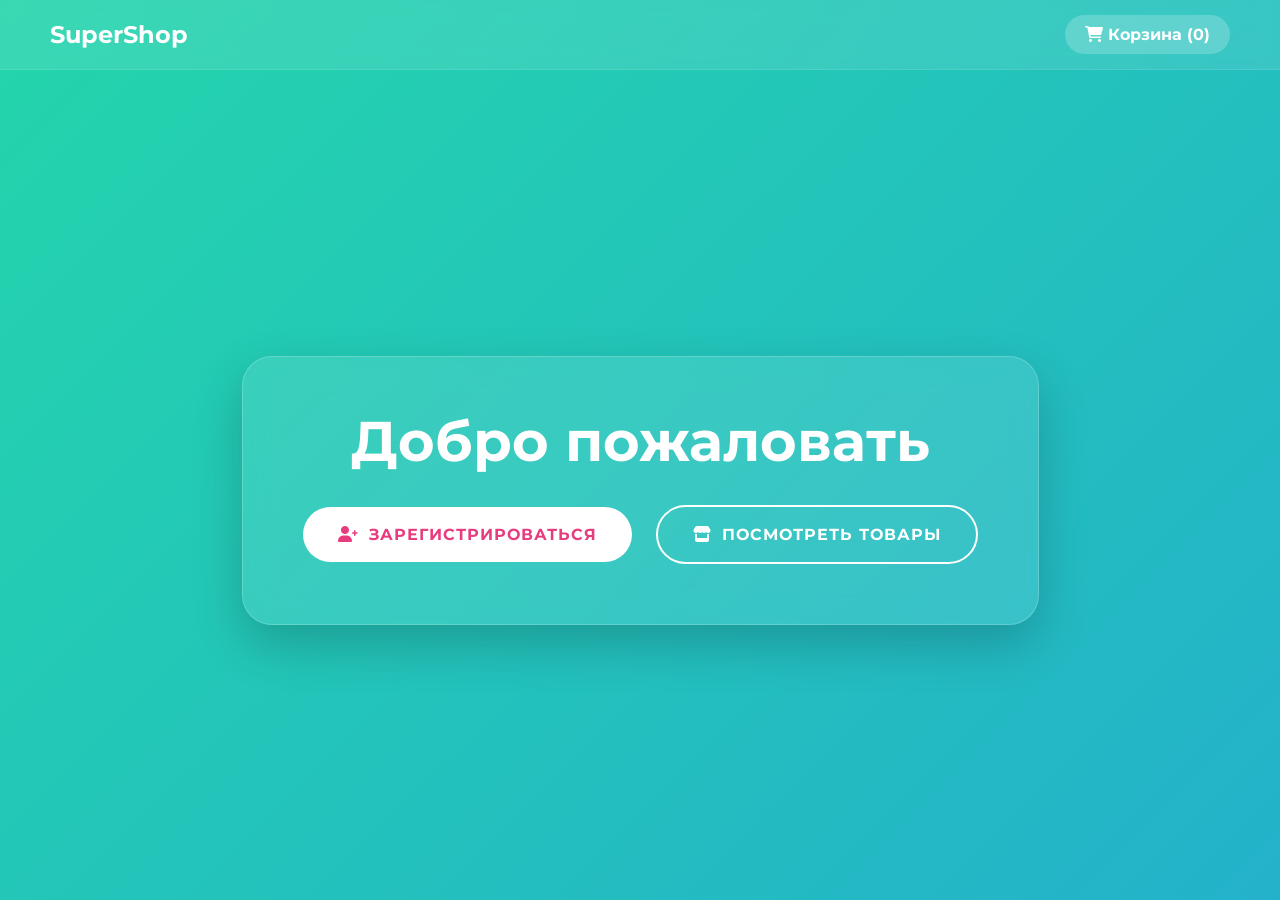
<file: index.html>
<!DOCTYPE html>
<html lang="ru">
<head>
    <meta charset="UTF-8">
    <meta name="viewport" content="width=device-width, initial-scale=1.0">
    <title>Главная - SuperShop</title>
    <link rel="stylesheet" href="https://cdnjs.cloudflare.com/ajax/libs/font-awesome/6.0.0/css/all.min.css">
    <link rel="stylesheet" href="style.css">
</head>
<body>
    
    <header>
        <a href="index.html" class="logo">SuperShop</a>
        <a href="#" class="cart-btn">
    <i class="fas fa-shopping-cart"></i> Корзина (<span id="cart-count">0</span>)
</a>
    </header>

    <div class="main-content">
        <div class="container">
            <h1>Добро пожаловать</h1>
            <div class="button-group">
                <a href="register.html" class="btn btn-primary"><i class="fas fa-user-plus"></i>Зарегистрироваться</a>
                <a href="products.html" class="btn btn-secondary"><i class="fas fa-store"></i>Посмотреть товары</a>
            </div>
        </div>
    </div>
    <script src="script.js"></script>
</body>
</html>
</file>
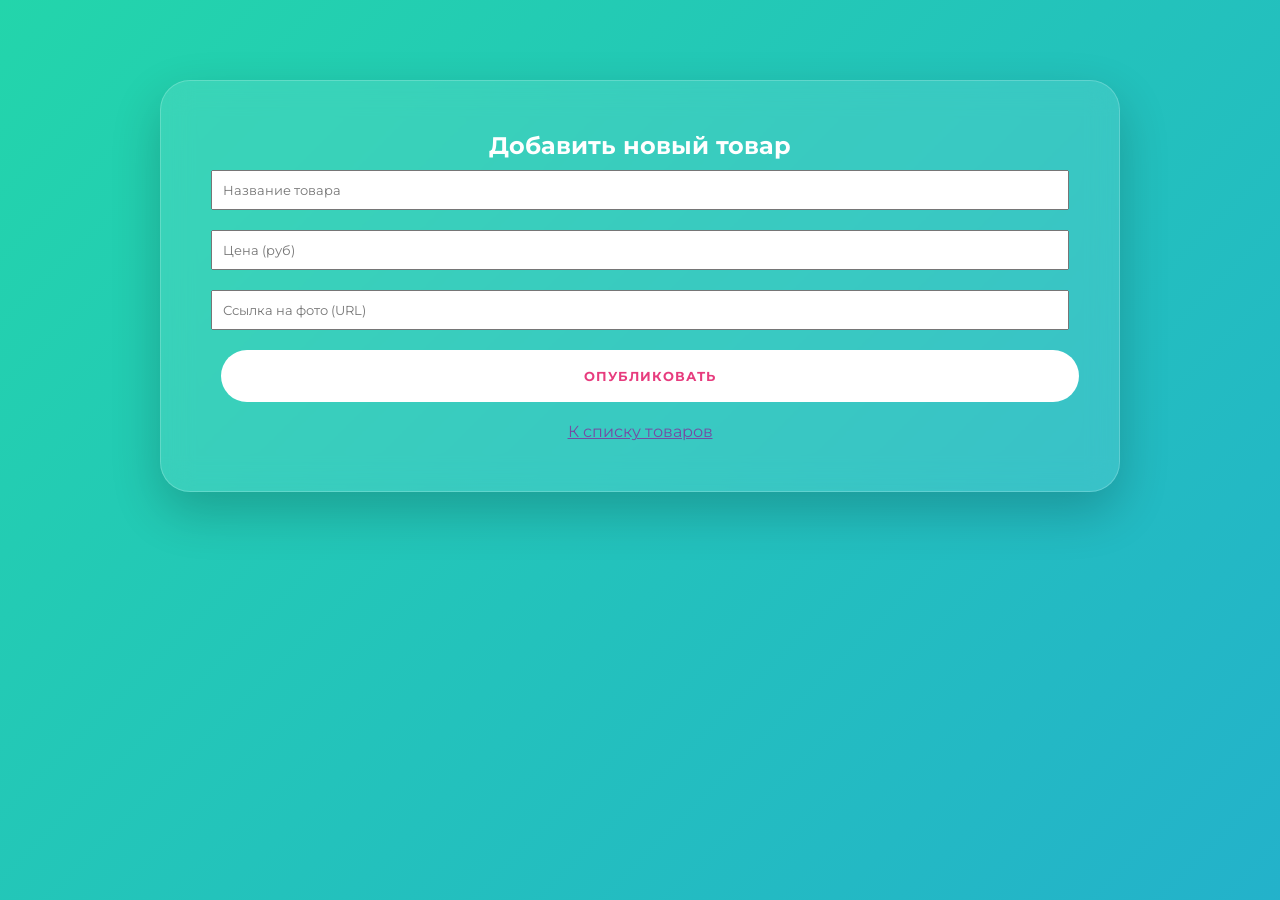
<file: add-product.html>
<!DOCTYPE html>
<html lang="ru">
<head>
    <meta charset="UTF-8">
    <title>Добавить товар - SuperShop</title>
    <link rel="stylesheet" href="style.css">
</head>
<body>
    <div class="reg-card">
        <h2>Добавить новый товар</h2>
        <input type="text" id="p-name" placeholder="Название товара" style="width:100%; padding:10px; margin:10px 0;">
        <input type="number" id="p-price" placeholder="Цена (руб)" style="width:100%; padding:10px; margin:10px 0;">
        <input type="text" id="p-img" placeholder="Ссылка на фото (URL)" style="width:100%; padding:10px; margin:10px 0;">
        <button class="btn btn-primary" onclick="addNewProduct()" style="width:100%;">Опубликовать</button>
        <a href="products.html" style="color: #764ba2; display:block; margin-top:10px;">К списку товаров</a>
    </div>

    <script>
        function addNewProduct() {
            const name = document.getElementById('p-name').value;
            const price = document.getElementById('p-price').value;
            const img = document.getElementById('p-img').value || 'https://via.placeholder.com/150';

            const newProduct = { name, price, img };
            let products = JSON.parse(localStorage.getItem('customProducts')) || [];
            products.push(newProduct);
            localStorage.setItem('customProducts', JSON.stringify(products));

            alert('Товар добавлен!');
            window.location.href = 'products.html';
        }
    </script>
</body>
</html>
</file>
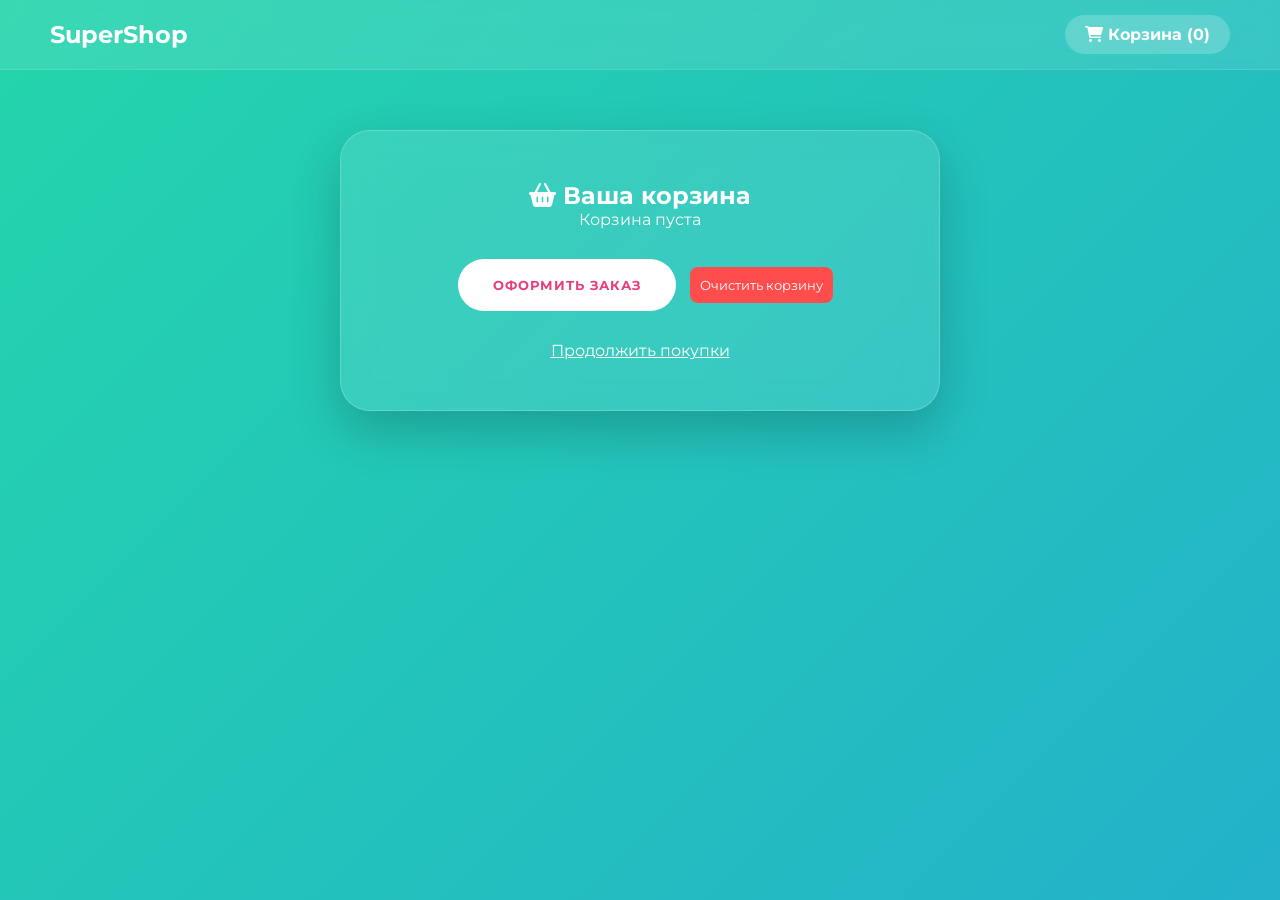
<file: cart.html>
<!DOCTYPE html>
<html lang="ru">
<head>
    <meta charset="UTF-8">
    <title>Корзина - SuperShop</title>
    <link rel="stylesheet" href="https://cdnjs.cloudflare.com/ajax/libs/font-awesome/6.0.0/css/all.min.css">
    <link rel="stylesheet" href="style.css">
    <style>
        .cart-item {
            background: rgba(255, 255, 255, 0.1);
            margin: 10px 0;
            padding: 15px;
            border-radius: 15px;
            display: flex;
            justify-content: space-between;
            align-items: center;
        }
        .clear-btn { background: #ff4d4d; color: white; border: none; padding: 10px; border-radius: 8px; cursor: pointer; }
    </style>
</head>
<body>
    <header>
        <a href="index.html" class="logo">SuperShop</a>
        <a href="cart.html" class="cart-btn"><i class="fas fa-shopping-cart"></i> Корзина (<span id="cart-count">0</span>)</a>
    </header>

    <div class="container" style="margin-top: 50px; width: 80%; max-width: 600px;">
        <h2><i class="fas fa-shopping-basket"></i> Ваша корзина</h2>
        <div id="cart-items-list">
            </div>
        <div id="cart-total" style="margin-top: 20px; font-size: 1.5rem; font-weight: bold;"></div>
        <button class="btn btn-primary" onclick="alert('Заказ оформлен!')">Оформить заказ</button>
        <button class="clear-btn" onclick="clearCart()">Очистить корзину</button>
        <br>
        <a href="products.html" style="color: white; display: block; margin-top: 20px;">Продолжить покупки</a>
    </div>

    <script src="script.js"></script>
    <script>
        // Специальный скрипт только для страницы корзины
        function displayCart() {
            const list = document.getElementById('cart-items-list');
            const cart = JSON.parse(localStorage.getItem('cartItems')) || [];
            list.innerHTML = '';
            
            if (cart.length === 0) {
                list.innerHTML = '<p>Корзина пуста</p>';
                return;
            }

            cart.forEach((item, index) => {
                list.innerHTML += `
                    <div class="cart-item">
                        <span>${item.name}</span>
                        <span>${item.price} ₽</span>
                    </div>
                `;
            });
        }
        displayCart();

        function clearCart() {
            localStorage.removeItem('cartCount');
            localStorage.removeItem('cartItems');
            location.reload();
        }
    </script>
</body>
</html>
</file>
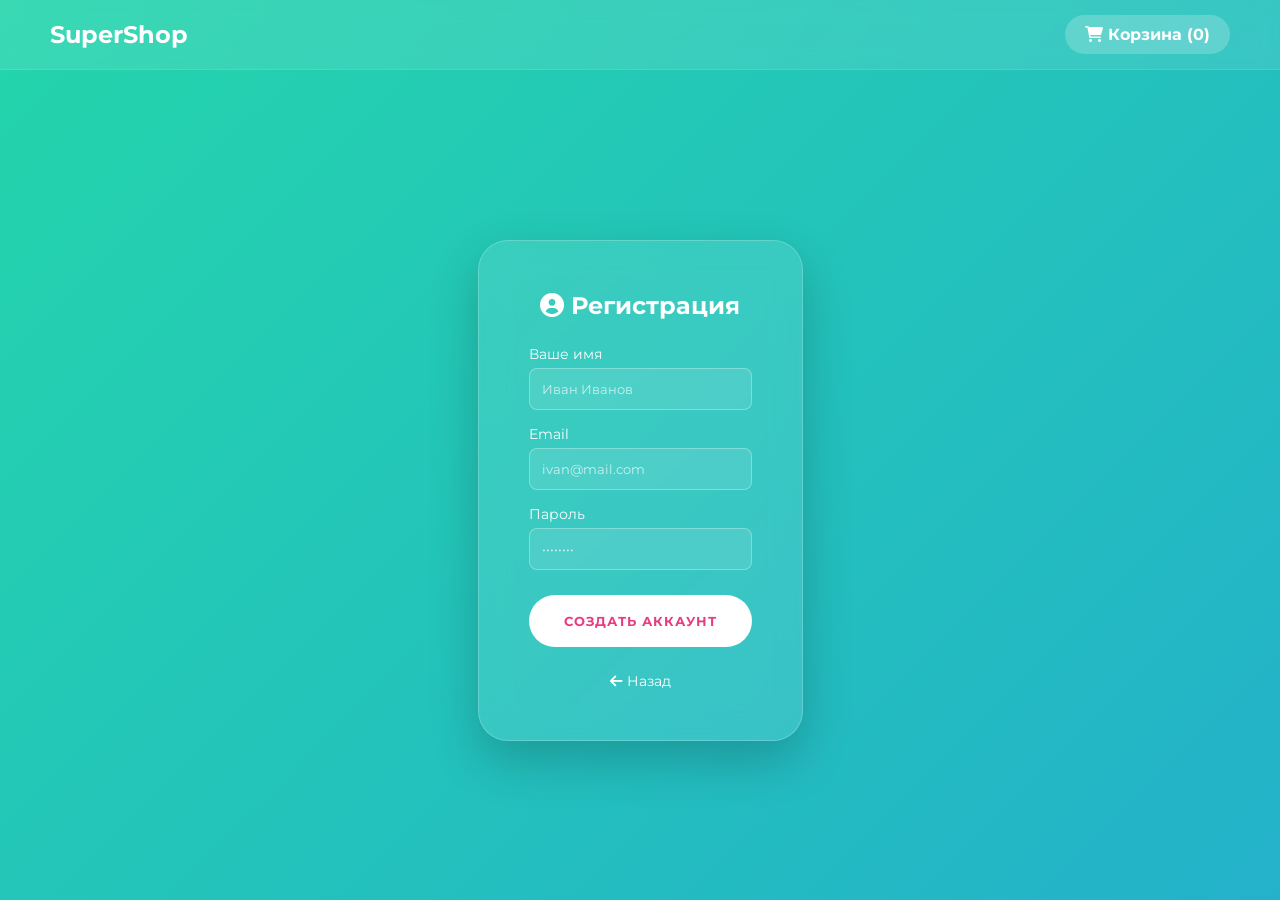
<file: register.html>
<!DOCTYPE html>
<html lang="ru">
<head>
    <meta charset="UTF-8">
    <meta name="viewport" content="width=device-width, initial-scale=1.0">
    <title>Регистрация - SuperShop</title>
    <link rel="stylesheet" href="https://cdnjs.cloudflare.com/ajax/libs/font-awesome/6.0.0/css/all.min.css">
    <link rel="stylesheet" href="style.css">
    <style>
        /* Специфичные стили для этой страницы */
        .reg-card h2 { color: white; margin-bottom: 25px; }
        .input-group { margin-bottom: 15px; text-align: left; color: white;}
        .input-group label { display: block; margin-bottom: 5px; font-size: 0.9rem; }
        .input-group input { 
            width: 100%; padding: 12px; border: 1px solid rgba(255,255,255,0.3); 
            border-radius: 8px; background: rgba(255,255,255,0.1); color: white;
        }
        ::placeholder { color: rgba(255,255,255,0.7); }
        .back-link { display: block; margin-top: 15px; color: white; text-decoration: none; font-size: 0.9rem;}
    </style>
</head>
<body>
    
    <header>
        <a href="index.html" class="logo">SuperShop</a>
       <a href="#" class="cart-btn">
    <i class="fas fa-shopping-cart"></i> Корзина (<span id="cart-count">0</span>)
</a>
    </header>

    <div class="main-content">
        <div class="reg-card">
            <h2><i class="fas fa-user-circle"></i> Регистрация</h2>
            <form>
                <div class="input-group">
                    <label>Ваше имя</label>
                    <input type="text" placeholder="Иван Иванов">
                </div>
                <div class="input-group">
                    <label>Email</label>
                    <input type="email" placeholder="ivan@mail.com">
                </div>
                <div class="input-group">
                    <label>Пароль</label>
                    <input type="password" placeholder="••••••••">
                </div>
                <button type="button" class="btn btn-primary" style="width: 100%; margin: 10px 0;" onclick="localStorage.setItem('user', 'registered'); alert('Вы успешно зарегистрированы!'); window.location.href='index.html';">
    Создать аккаунт
</button>
            </form>
            <a href="index.html" class="back-link"><i class="fas fa-arrow-left"></i> Назад</a>
        </div>
    </div>
    <script src="script.js"></script>
</body>
</html>
</file>
<file: style.css>
@import url('https://fonts.googleapis.com/css2?family=Montserrat:wght@300;400;700&display=swap');

* {
    margin: 0;
    padding: 0;
    box-sizing: border-box;
    font-family: 'Montserrat', sans-serif;
}

body {
    min-height: 100vh;
    display: flex;
    flex-direction: column; /* Элементы идут сверху вниз */
    align-items: center;
    background: linear-gradient(-45deg, #ee7752, #e73c7e, #23a6d5, #23d5ab);
    background-size: 400% 400%;
    animation: gradient 15s ease infinite;
    color: white;
    overflow-x: hidden;
    padding-top: 80px; /* Отступ для фиксированной шапки */
}

@keyframes gradient {
    0% { background-position: 0% 50%; }
    50% { background-position: 100% 50%; }
    100% { background-position: 0% 50%; }
}

/* --- ШАПКА САЙТА (ХЕДЕР) --- */
header {
    position: fixed;
    top: 0;
    width: 100%;
    background: rgba(255, 255, 255, 0.1);
    backdrop-filter: blur(10px);
    padding: 15px 50px;
    display: flex;
    justify-content: space-between;
    align-items: center;
    z-index: 1000;
    border-bottom: 1px solid rgba(255, 255, 255, 0.1);
}

.logo {
    font-size: 1.5rem;
    font-weight: 700;
    text-decoration: none;
    color: white;
}

.cart-btn {
    background: rgba(255, 255, 255, 0.2);
    color: white;
    padding: 10px 20px;
    border-radius: 50px;
    text-decoration: none;
    font-weight: 700;
    transition: 0.3s;
}

.cart-btn:hover {
    background: white;
    color: #e73c7e;
}

/* --- ОБЩИЕ КОНТЕЙНЕРЫ --- */
.main-content {
    flex: 1;
    display: flex;
    justify-content: center;
    align-items: center;
    width: 100%;
    padding: 20px;
}

.container, .reg-card {
    background: rgba(255, 255, 255, 0.1);
    backdrop-filter: blur(15px);
    border: 1px solid rgba(255, 255, 255, 0.2);
    padding: 50px;
    border-radius: 30px;
    text-align: center;
    box-shadow: 0 20px 50px rgba(0,0,0,0.2);
}

h1 {
    font-size: 3.5rem;
    margin-bottom: 20px;
}

/* --- КНОПКИ С ИКОНКАМИ --- */
.btn {
    display: inline-block;
    text-decoration: none;
    padding: 18px 35px;
    border-radius: 100px;
    font-weight: 700;
    text-transform: uppercase;
    letter-spacing: 1px;
    transition: all 0.4s ease;
    margin: 10px;
    border: none;
    cursor: pointer;
}

.btn i {
    margin-right: 10px; /* Отступ между иконкой и текстом */
}

.btn-primary {
    background: white;
    color: #e73c7e;
}

.btn-primary:hover {
    transform: translateY(-5px);
    box-shadow: 0 10px 20px rgba(255,255,255,0.3);
}

.btn-secondary {
    background: transparent;
    border: 2px solid white;
    color: white;
}

.btn-secondary:hover {
    background: white;
    color: #23a6d5;
}

/* --- СЕТКА ТОВАРОВ И КАРТОЧКИ --- */
.products-grid {
    display: grid;
    grid-template-columns: repeat(auto-fit, minmax(300px, 1fr));
    gap: 30px;
    padding: 40px;
    width: 100%;
    max-width: 1200px;
}

.product-card {
    background: rgba(255, 255, 255, 0.1);
    border-radius: 20px;
    padding: 25px;
    backdrop-filter: blur(5px);
    border: 1px solid rgba(255, 255, 255, 0.2);
    transition: 0.3s;
    text-align: center;
}

.product-card:hover {
    transform: translateY(-10px);
    background: rgba(255, 255, 255, 0.2);
}

.product-card img {
    width: 100%;
    height: 200px;
    object-fit: cover; /* Картинка не растягивается */
    border-radius: 15px;
    margin-bottom: 20px;
}

.product-card h3 {
    font-size: 1.4rem;
    margin-bottom: 10px;
}

.price {
    font-size: 1.8rem;
    font-weight: 700;
    color: white;
    margin-bottom: 20px;
}

/* Маленькая кнопка "В корзину" для товара */
.btn-add-cart {
    background: #23d5ab;
    color: white;
    padding: 10px 20px;
    font-size: 0.9rem;
    margin: 0;
}
</file>
